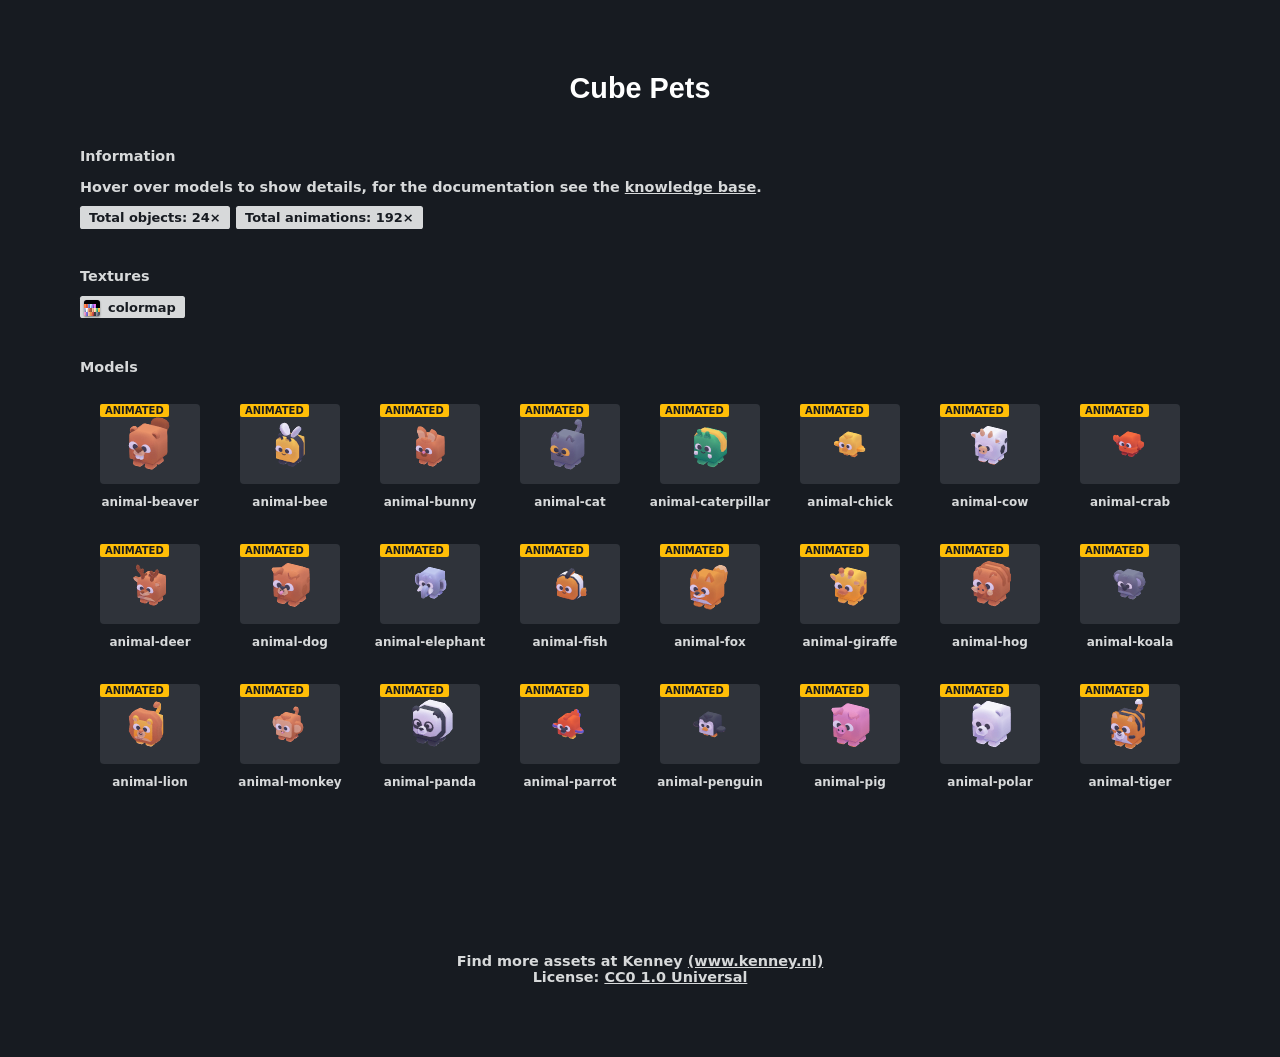
<file: Models/Overview.html>
<!doctype html>

<html lang="en">
<head>
	<meta charset="utf-8">

	<title>Cube Pets</title>
	
	<meta name="description" content="Game assets overview">
	<meta name="author" content="Kenney">

</head>

<body>

	<div class='container header'><h1>Cube Pets</h1></div>
	
	<div class='container content'>
	
		<p><strong>Information</strong></p>
		
		<p>Hover over models to show details, for the documentation see the <a target='_blank' href='https://kenney.nl/knowledge-base/game-assets-3d/importing-3d-models-into-game-engines'>knowledge base</a>.</p>
		
		<p>
			<span class='data'><strong>Total objects:</strong> 24×</span><span class='data'><strong>Total animations:</strong> 192×</span>
		</p>
		
	</div>
	
	<div class='container content'>
	
		<p><strong>Textures</strong></p>
		
		<p><a href='Models/FBX format/Textures/colormap.png' target='_blank' class='data no-padding'><span class='swatch' style='background-image: url("Models/FBX format/Textures/colormap.png")'></span>colormap</a></p>
		
	</div>
	
	<div class='container content'>
	
		<p style='margin-bottom:2em'><strong>Models</strong></p>
		
		<div title='1144 vertices • 5 group(s) • 8 animation(s)' class='package'><span class='animated'>Animated</span><img src='Previews/animal-beaver.png'/><br>animal-beaver</div>
<div title='1132 vertices • 6 group(s) • 8 animation(s)' class='package'><span class='animated'>Animated</span><img src='Previews/animal-bee.png'/><br>animal-bee</div>
<div title='1075 vertices • 4 group(s) • 8 animation(s)' class='package'><span class='animated'>Animated</span><img src='Previews/animal-bunny.png'/><br>animal-bunny</div>
<div title='1204 vertices • 6 group(s) • 8 animation(s)' class='package'><span class='animated'>Animated</span><img src='Previews/animal-cat.png'/><br>animal-cat</div>
<div title='1062 vertices • 4 group(s) • 8 animation(s)' class='package'><span class='animated'>Animated</span><img src='Previews/animal-caterpillar.png'/><br>animal-caterpillar</div>
<div title='862 vertices • 4 group(s) • 8 animation(s)' class='package'><span class='animated'>Animated</span><img src='Previews/animal-chick.png'/><br>animal-chick</div>
<div title='726 vertices • 5 group(s) • 8 animation(s)' class='package'><span class='animated'>Animated</span><img src='Previews/animal-cow.png'/><br>animal-cow</div>
<div title='1218 vertices • 5 group(s) • 8 animation(s)' class='package'><span class='animated'>Animated</span><img src='Previews/animal-crab.png'/><br>animal-crab</div>
<div title='1442 vertices • 4 group(s) • 8 animation(s)' class='package'><span class='animated'>Animated</span><img src='Previews/animal-deer.png'/><br>animal-deer</div>
<div title='834 vertices • 4 group(s) • 8 animation(s)' class='package'><span class='animated'>Animated</span><img src='Previews/animal-dog.png'/><br>animal-dog</div>
<div title='1130 vertices • 5 group(s) • 8 animation(s)' class='package'><span class='animated'>Animated</span><img src='Previews/animal-elephant.png'/><br>animal-elephant</div>
<div title='702 vertices • 2 group(s) • 8 animation(s)' class='package'><span class='animated'>Animated</span><img src='Previews/animal-fish.png'/><br>animal-fish</div>
<div title='993 vertices • 5 group(s) • 8 animation(s)' class='package'><span class='animated'>Animated</span><img src='Previews/animal-fox.png'/><br>animal-fox</div>
<div title='1094 vertices • 4 group(s) • 8 animation(s)' class='package'><span class='animated'>Animated</span><img src='Previews/animal-giraffe.png'/><br>animal-giraffe</div>
<div title='1266 vertices • 4 group(s) • 8 animation(s)' class='package'><span class='animated'>Animated</span><img src='Previews/animal-hog.png'/><br>animal-hog</div>
<div title='1062 vertices • 4 group(s) • 8 animation(s)' class='package'><span class='animated'>Animated</span><img src='Previews/animal-koala.png'/><br>animal-koala</div>
<div title='1597 vertices • 5 group(s) • 8 animation(s)' class='package'><span class='animated'>Animated</span><img src='Previews/animal-lion.png'/><br>animal-lion</div>
<div title='1626 vertices • 5 group(s) • 8 animation(s)' class='package'><span class='animated'>Animated</span><img src='Previews/animal-monkey.png'/><br>animal-monkey</div>
<div title='1097 vertices • 4 group(s) • 8 animation(s)' class='package'><span class='animated'>Animated</span><img src='Previews/animal-panda.png'/><br>animal-panda</div>
<div title='916 vertices • 6 group(s) • 8 animation(s)' class='package'><span class='animated'>Animated</span><img src='Previews/animal-parrot.png'/><br>animal-parrot</div>
<div title='960 vertices • 4 group(s) • 8 animation(s)' class='package'><span class='animated'>Animated</span><img src='Previews/animal-penguin.png'/><br>animal-penguin</div>
<div title='738 vertices • 5 group(s) • 8 animation(s)' class='package'><span class='animated'>Animated</span><img src='Previews/animal-pig.png'/><br>animal-pig</div>
<div title='405 vertices • 4 group(s) • 8 animation(s)' class='package'><span class='animated'>Animated</span><img src='Previews/animal-polar.png'/><br>animal-polar</div>
<div title='1577 vertices • 5 group(s) • 8 animation(s)' class='package'><span class='animated'>Animated</span><img src='Previews/animal-tiger.png'/><br>animal-tiger</div>

		
	</div>
	
	<div class='clear'></div>
	
	<div class='container footer'>
	
		Find more assets at Kenney <a href='https://kenney.nl/assets'>(www.kenney.nl)</a><br>
		
		License: <a href='https://creativecommons.org/publicdomain/zero/1.0/'>CC0 1.0 Universal</a>
	
	</div>

</body>

	<style>
	
		body{
		
			font-family:system-ui;
			font-size:0.9em;
			font-weight:600;
			
			color:#d7d9da;
			background-color:#171B21;
			
			margin-top:5em;
			margin-bottom:5em;
			
			overflow-y:scroll;
			
		}
		
		h1{
		
			color:#FFFFFF;
			font-family:sans-serif;
			margin-bottom:1.2em;
		
		}
		
		a{ color:#d7d9da; }
		a:hover{ color:#ffbe07; }
	
		.container{
		
			max-width:1120px;
			margin:0 auto;
			
		}
		
		.container.header{
		
			text-align:center;
			margin-bottom:2.5em
		
		}
		
		.container.content{ margin-top:3em; }
		
		.container.footer{
		
			margin-top:1em;
			text-align:center
		
		}
	
		.package{
		
			float:left;
		
			width:12.5%;
			min-width:104px;
			
			height:140px;
			
			text-align:center;
			
			color:#d7d9da;
			text-decoration:none;
			
			font-size:12px;
			
			position:relative;
			
		}
		
		.package img{
		
			background-color:#2f333a;
			padding:8px 18px;
			border-radius:4px;
	
			width:64px;
			margin-bottom:8px;
		
		}
		
		.package img:hover{ background-color:#ECECEC; }
		
		.data{
		
			color: #171b21;
			background-color: #d7d9da;
			padding: 0.3em 0.7em;
			border-radius: 0.2em;
			font-size: 90%;
			
			margin-right:0.5em;
			text-decoration:none;
			
		}
		
		.data:hover{ background-color:#ffbe07; color:#171b21; }
		.no-padding{ padding-left:4px; }
		
		.swatch{
		
			display:inline-block;
		
			width: 16px; height: 16px;
			vertical-align: text-top;
			border-radius: 0.2em;
			
			margin-right: 8px;
			
			box-shadow: 0px 1px 2px #00000070;
			
			background-size:cover;
			
		}
		
		.animated{
		
			position: absolute;
			color: #171b21;
			background-color: #ffbe07;
			padding: 1px 5px;
			text-transform: uppercase;
			font-size: 10px;
			font-weight: bold;
			border-radius: 2px;
			pointer-events: none;
		
		}
	
		.clear{ clear:both; height:8em }
	
	</style>
	
</html>
</file>
